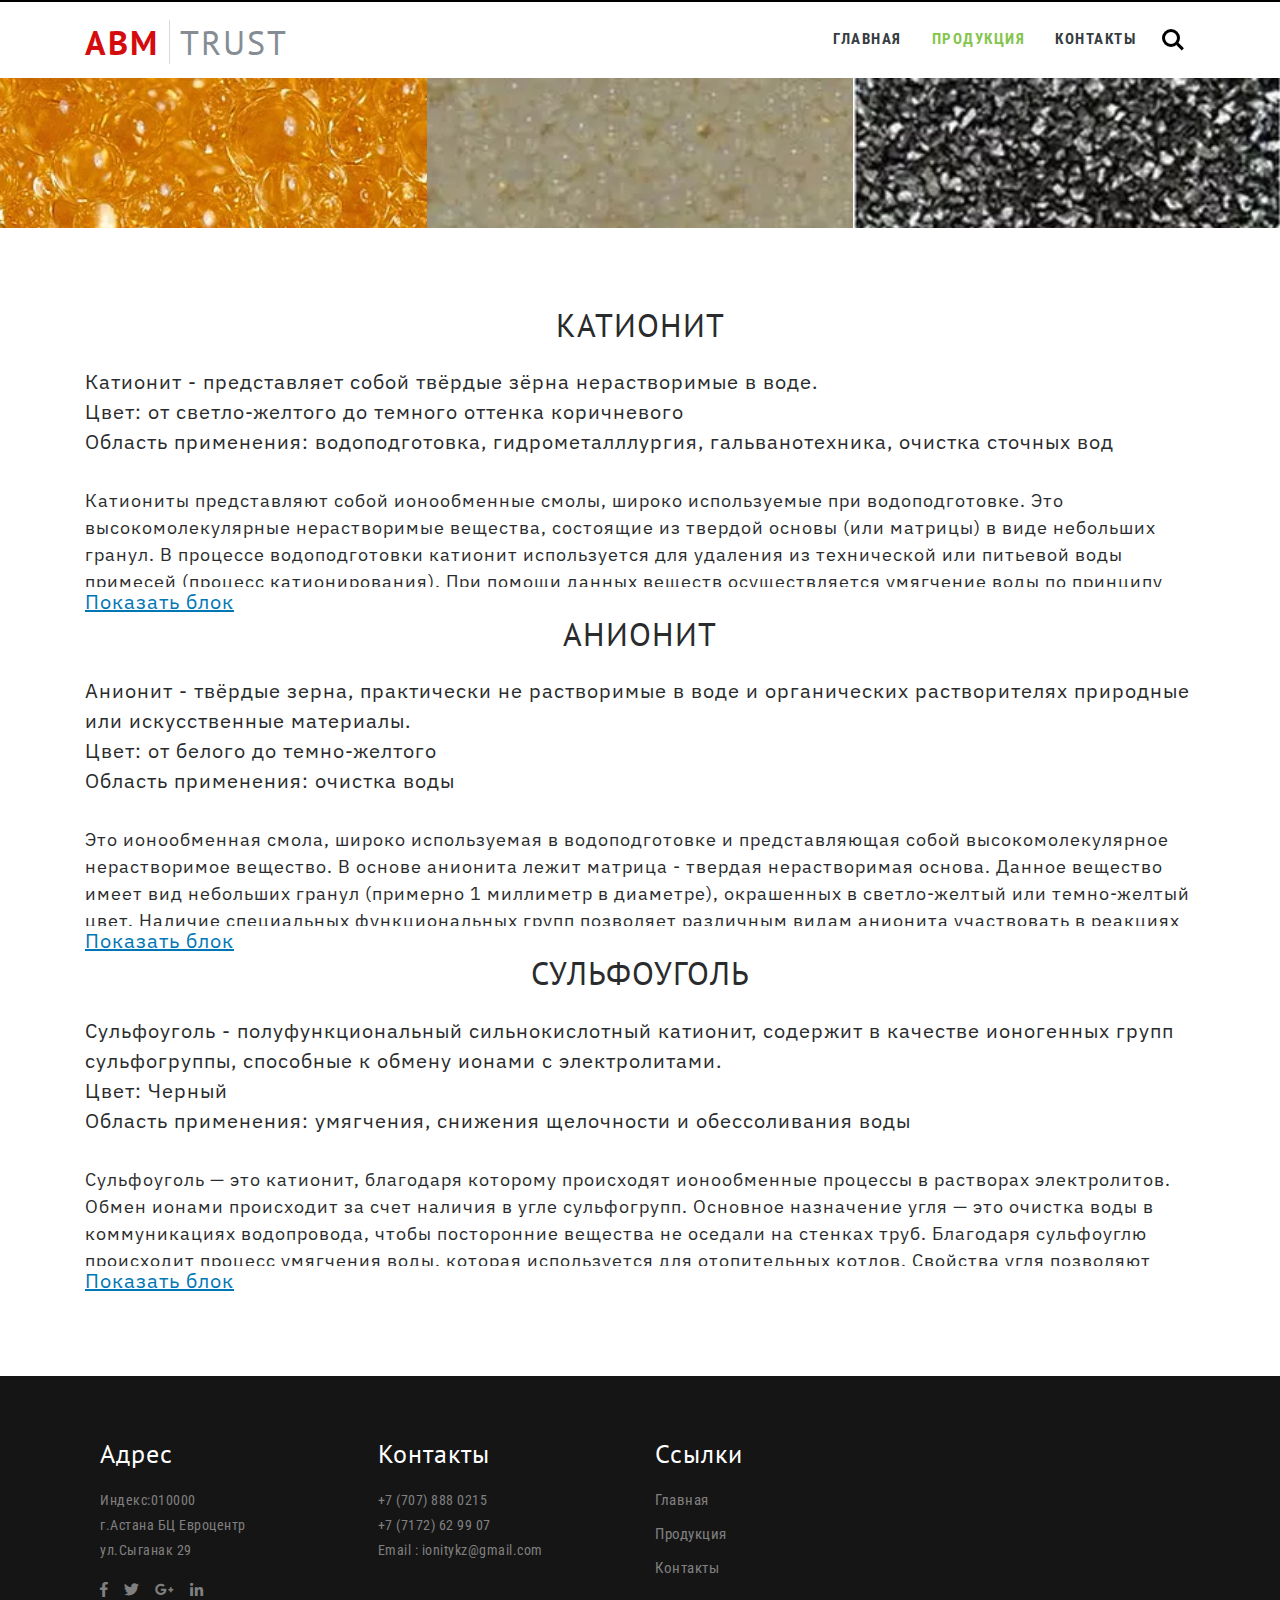
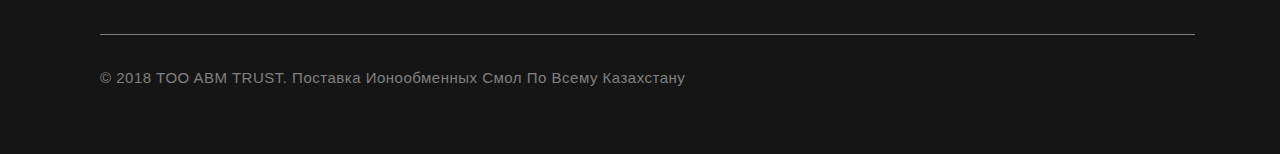
<file: about.html>
<!DOCTYPE html>
<html lang="zxx">
   <head>
      <title>Food Industry an Industrial Category Bootstrap Responsive Website Template  | About :: w3layouts</title>
      <!-- Meta Tags -->
	<meta name="viewport" content="width=device-width, initial-scale=1">
	<meta charset="utf-8">
	<meta name="keywords" content="Food Industry Responsive web template, Bootstrap Web Templates, Flat Web Templates, Android Compatible web template, 
Smartphone Compatible web template, free webdesigns for Nokia, Samsung, LG, Sony Ericsson, Motorola web design" />
	<script type="application/x-javascript">
		addEventListener("load", function () {
			setTimeout(hideURLbar, 0);
		}, false);

		function hideURLbar() {
			window.scrollTo(0, 1);
		}
	</script>
	<!-- // Meta Tags -->
      <!--booststrap-->
      <link href="css/bootstrap.min.css" rel="stylesheet" type="text/css" media="all">
      <!--//booststrap end-->
      <!-- font-awesome icons -->
	  <link href="css/fontawesome-all.css" rel="stylesheet">
	  <link href="https://fonts.googleapis.com/css?family=IBM+Plex+Sans" rel="stylesheet">
      <!-- //font-awesome icons -->
      <!--stylesheets-->
		<link href="css/style.css" rel='stylesheet' type='text/css' media="all">
      <!--//stylesheets-->
     <link href="//fonts.googleapis.com/css?family=PT+Sans:400,700|PT+Serif" rel="stylesheet">
	  <link href="//fonts.googleapis.com/css?family=Roboto+Condensed:400,700" rel="stylesheet">
   </head>
   <body>
<header>
    <div class="header-bar">
		<div class="container">
            <nav class="navbar navbar-toggleable-md navbar-light bg-faded">
               <button class="navbar-toggler navbar-toggler-right" type="button" data-toggle="collapse" data-target="#navbarSupportedContent" aria-controls="navbarSupportedContent" aria-expanded="false" aria-label="Toggle navigation">
					<span class="navbar-toggler-icon"></span>
               </button>
			   <div class="hedder-up">
				  <h1><a class="navbar-brand" href="index.html">ABM<span>TRUST</span></a></h1>
			   </div>
               <div class="collapse navbar-collapse justify-content-end" id="navbarSupportedContent">
                  <ul class="navbar-nav">
                     <li class="nav-item">
                        <a class="nav-link" href="index.html">Главная <span class="sr-only">(current)</span></a>
                     </li>
                     <li class="nav-item active">
                        <a href="about.html" class="nav-link">Продукция</a>
                     </li>
                     
                     <li class="nav-item">
                        <a href="contact.html" class="nav-link">Контакты</a>
                     </li>
                  </ul>
				  <div class="w3_agile_login">
					<div class="cd-main-header">
						<a class="cd-search-trigger" href="#cd-search"> <span></span></a>
						<!-- cd-header-buttons -->
					</div>
					<div id="cd-search" class="cd-search">
						<form action="#" method="post">
							<input name="Search" type="search" placeholder="Search...">
						</form>
					</div>
				</div>
               </div>
			    
				<div class="clearfix"> </div>
            </nav>  
		</div>
   </div>
         <!-- //Navigation -->
</header>
<!--/banner-->
	
	<!--//banner-->
	<!-- about -->




	
<!-- //about -->
<!-- wthree-mid -->
<section class="serv-grids">
	<div class="row mobhid">
	<div class="col-md-4 serv-grid12">
		
	</div>
	<div class="col-md-4 serv-grid22">
		
	</div>
	<div class="col-md-4 serv-grid32">
		
	</div>
	</div>


	<div class="banner1 mobshow" style="display:none ">
		<div class="container"> <br> <br>
			<h3>Продукция</h3>
			</div>
	</div>
</section>
<!-- //wthree-mid -->
<!-- Team section -->
<script>
	function lol(idi,open,close){
		document.getElementById(idi).style.height = "auto";
		document.getElementById(open).innerText = "";
		document.getElementById(close).innerText = "скрыть блок";
	}

	function kek(idi,open,close){
		document.getElementById(idi).style.height = "100px";
		document.getElementById(open).innerText = "Показать блок";
		document.getElementById(close).innerText = "";
	}
</script>



<section class="team" >
	<div class="container" >
		<h2 align="center">КАТИОНИТ</h2> <br>
		<div style="font-family: 'IBM Plex Sans', sans-serif !important;">
			<span align="left" style="font-size: 20px;">Катионит - представляет собой твёрдые зёрна нерастворимые в воде. 
				<p style="font-family: 'IBM Plex Sans', sans-serif !important;">Цвет: от светло-желтого до темного оттенка коричневого</p> 
				<p style="font-family: 'IBM Plex Sans', sans-serif !important;">Область применения: водоподготовка, гидрометалллургия, гальванотехника, очистка сточных вод</p>
				<br>  <p id="kk" style="font-family: 'IBM Plex Sans', sans-serif !important;font-size:18px">Катиониты представляют собой ионообменные смолы, широко используемые при водоподготовке. Это высокомолекулярные нерастворимые вещества, состоящие из твердой основы (или матрицы) в виде небольших гранул. В процессе водоподготовки катионит используется для удаления из технической или питьевой воды примесей (процесс катионирования).

						При помощи данных веществ осуществляется умягчение воды по принципу ионного обмена, что обусловлено свойством катионитов обменивать катионы в своих активных группах на содержащиеся в обрабатываемой воде катионы магния и кальция. В результате катионит взамен поглощенных отдает в воду обменные катионы. При этом различают процессы H-, Na- и МН4-катионирования - в зависимости от того, какой обменный ион присутствует в катионите (натрий, водород или аммоний).
						
						Протекание ионного обмена между жесткой водой и катионитами зависит от множества различных факторов. Основными из них является состав обрабатываемой жидкости и уровень содержания в ней солей жесткости, а также свойства катионитов и условия происходящего процесса. Все эти факторы, в первую очередь, определяют скорость протекания ионообменных реакций в фильтрах, очищающих или смягчающих воду с использованием катионитов. 
						
						</p>
						<a id="o1" class="extralink" onclick="lol('kk','o1','c1')">Показать блок</a>
						<a id="c1" class="extralink" onclick="kek('kk','o1','c1')"></a>
		
			
			</span>
		</div>


		<h2 align="center">АНИОНИТ</h2> <br>
		<div style="font-family: 'IBM Plex Sans', sans-serif !important;">
			<span align="left" style="font-size: 20px;">Анионит - твёрдые зерна, практически не растворимые в воде и органических растворителях природные или искусственные материалы.
 
				<p style="font-family: 'IBM Plex Sans', sans-serif !important;">Цвет: от белого до темно-желтого</p> 
				<p style="font-family: 'IBM Plex Sans', sans-serif !important;">Область применения: очистка воды</p>
				<br>  <p id="kk1" style="font-family: 'IBM Plex Sans', sans-serif !important;font-size:18px">Это ионообменная смола, широко используемая в водоподготовке и представляющая собой высокомолекулярное нерастворимое вещество. В основе анионита лежит матрица - твердая нерастворимая основа. Данное вещество имеет вид небольших гранул (примерно 1 миллиметр в диаметре), окрашенных в светло-желтый или темно-желтый цвет. Наличие специальных функциональных групп позволяет различным видам анионита участвовать в реакциях ионного обмена. Способность к такому обмену определяется присутствием в анионитах функциональных групп основного характера.

						Аниониты получают при помощи сополимеризации дивинилбензола, стирола и небольшого количества линейного полистирола. В процессе водоподготовки данные вещества применяются для удаления различных примесей. Этот процесс носит название «анионирование» и протекает в ионитных насыпных фильтрах смешанного и раздельного действия.
						
						Эти вещества отличаются относительно высокой механической прочностью: аниониты способны сопротивляться истиранию частиц-зерен на протяжении нескольких лет эксплуатации в фильтрах. Новый анионит в начале эксплуатации может выделить несущественное количество полимера, окрашивающего первые порции отфильтрованной воды.
						</p>
						<a id="o2" class="extralink" onclick="lol('kk1','o2','c2')">Показать блок</a>
						<a id="c2" class="extralink" onclick="kek('kk1','o2','c2')"></a>
		
			
			</span>
		</div>


		<h2 align="center">СУЛЬФОУГОЛЬ</h2> <br>
		<div style="font-family: 'IBM Plex Sans', sans-serif !important;">
			<span align="left" style="font-size: 20px;">Сульфоуголь - полуфункциональный сильнокислотный катионит, содержит в качестве ионогенных групп сульфогруппы, способные к обмену ионами с электролитами. 
				<p style="font-family: 'IBM Plex Sans', sans-serif !important;">Цвет: Черный
					</p> 
				<p style="font-family: 'IBM Plex Sans', sans-serif !important;">Область применения: умягчения, снижения щелочности и обессоливания воды</p>
				<br>  <p id="kk2" style="font-family: 'IBM Plex Sans', sans-serif !important;font-size:18px">Сульфоуголь — это катионит, благодаря которому происходят ионообменные процессы в растворах электролитов. Обмен ионами происходит за счет наличия в угле сульфогрупп. Основное назначение угля — это очистка воды в коммуникациях водопровода, чтобы посторонние вещества не оседали на стенках труб.
						Благодаря сульфоуглю происходит процесс умягчения воды, которая используется для отопительных котлов. Свойства угля позволяют использовать его и на промышленных производствах, где нет особых требований к чистоте воды. Стоит напомнить, что подготовленная с помощью сульфоугля вода не является питьевой.
						
						Сульфоуголь, как катионит, применяется с целью извлечения из сточных и ливневых вод разнообразных вредных примесей. Покупать уголь лучше только у проверенных поставщиков, имеющих безупречную репутацию, иначе, погнавшись за выгодной ценой, вы можете сильно потерять в качестве.
						
						Как уже писалось выше, при производстве этого материала для фильтрации применяется технология сульфирования углей. Есть и другие способы очистки воды: например, использование ионообменной смолы, но всегда нужно здраво подходить к каждой конкретной ситуации и понимать, что может быть в вашем случае и не нужно тратить дополнительные средства, так как эти расходы не будут оправданы.
						
						Сульфоуголь является легковоспламеняемым веществом, поэтому обращаться с ним стоит осторожно. Даже небольшая тлеющая частица может стать причиной возгорания. Угольная пыль, которая присутствует в катионите, может вызывать раздражение слизистой, поэтому при работе с сульфоуглем стоит пользоваться респиратором. Использование угля при очистке воды для котельной поможет вам сохранить все коммуникации в отличном рабочем состоянии.
						
						</p>
						<a id="o3" class="extralink" onclick="lol('kk2','o3','c3')">Показать блок</a>
						<a id="c3" class="extralink" onclick="kek('kk2','o3','c3')"></a>
			
			</span>
		</div>
		
	</div>

</section>
<!-- //Team section -->
<!--footer -->
<footer>
<section class="footer footer_w3layouts_section_1its">
	<div class="container">
			<div class="row footer-top">
					<div class="col-lg-3 footer-grid_section_1its_w3">
						<div class="footer-title">
							<h3>Адрес</h3>
						</div>
						<div class="footer-text">
							<p>Индекс:010000</p>
							<p>г.Астана БЦ Евроцентр</p>
							<p>ул.Сыганак 29</p>
							<ul class="social_section_1info">
								<li><a href="#"><i class="fab fa-facebook-f"></i></a></li>
								<li><a href="#"><i class="fab fa-twitter"></i></a></li>
								<li><a href="#"><i class="fab fa-google-plus-g"></i></i></a></li>
								<li><a href="#"><i class="fab fa-linkedin-in"></i></i></a></li>
							</ul>
						</div>
					</div>
					<div class="col-lg-3 footer-grid_section_1its_w3">
						<div class="footer-title">
							<h3>Контакты</h3>
						</div>
						<div class="contact-info">
							<div class="phone">
								<p>+7 (707) 888 0215</p>
								<p>+7 (7172) 62 99 07</p>
								<p>Email : <a href="mailto:ionitykz@gmail.com">ionitykz@gmail.com</a></p>
							</div>
						</div>
					</div>
					<div class="col-lg-3 footer-grid_section_1its_w3">
						<div class="footer-title">
							<h3>Ссылки</h3>
						</div>
						<ul class="links">
							<li><a href="index.html">Главная</a></li>
							<li><a href="about.html">Продукция</a></li>
							<li><a href="contact.html">Контакты</a></li>
						</ul>
					</div>
					
				</div>
		<div class="copyright">
			<p>© 2018 TOO ABM TRUST. Поставка ионообменных смол по всему Казахстану</a> </p>
		</div>
	</div>
</section>
</footer>
<!-- //footer -->
<!--js working-->
<script type="text/javascript" src="js/jquery-2.2.3.min.js"></script>
<!--//js working-->
<script src="js/main.js"></script>
<!-- smooth scrolling -->
<script type="text/javascript" src="js/move-top.js"></script>
<script type="text/javascript" src="js/easing.js"></script>
<!-- here stars scrolling icon -->
<script type="text/javascript">
		$(document).ready(function() {
			/*
				var defaults = {
				containerID: 'toTop', // fading element id
				containerHoverID: 'toTopHover', // fading element hover id
				scrollSpeed: 1200,
				easingType: 'linear' 
				};
			*/
								
			$().UItoTop({ easingType: 'easeOutQuart' });
								
			});
</script>
<!-- //here ends scrolling icon -->
<!-- //smooth scrolling -->
<!-- scrolling script -->
<script type="text/javascript">
	jQuery(document).ready(function($) {
		$(".scroll").click(function(event){		
			event.preventDefault();
			$('html,body').animate({scrollTop:$(this.hash).offset().top},1000);
		});
	});
</script> 
<!-- //scrolling script -->
<!--bootstrap working-->
    <script src="js/bootstrap.min.js"></script>
 <!-- //bootstrap working-->
   </body>
</html>
</file>
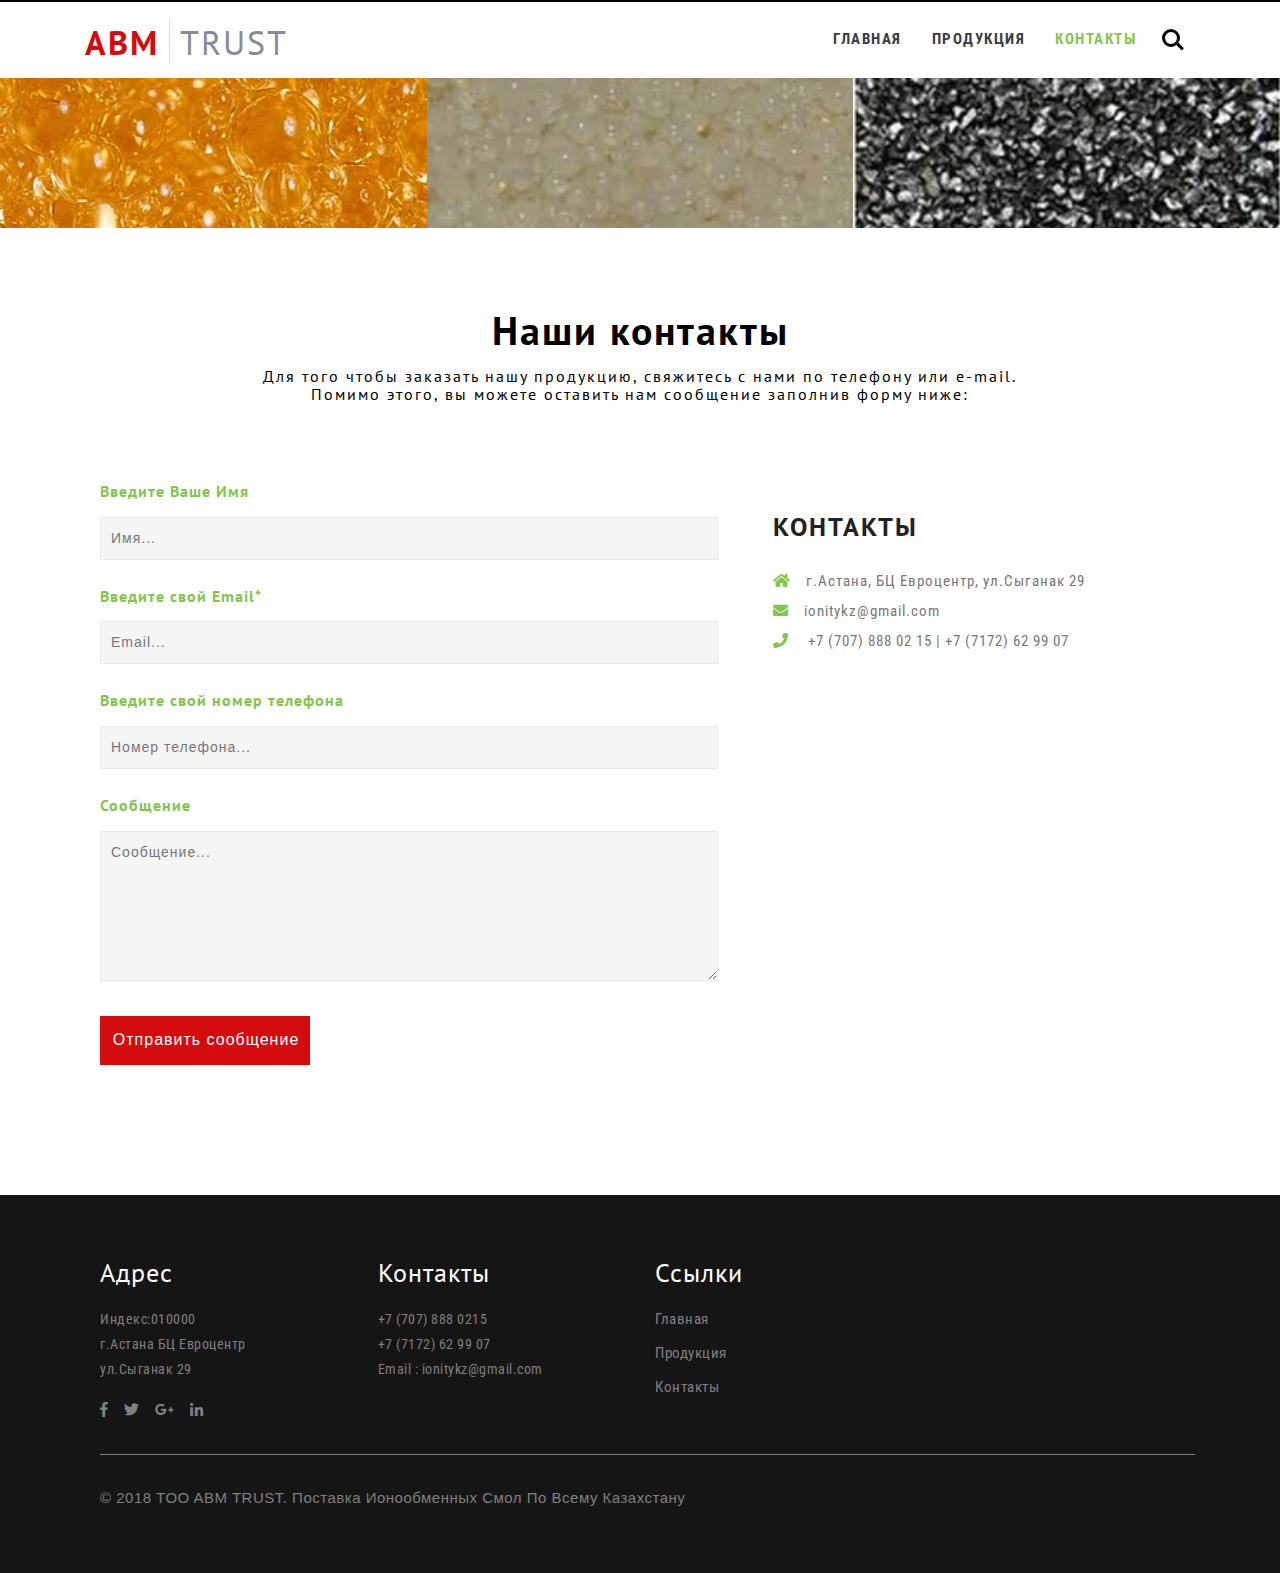
<file: contact.html>
<!--A Design by W3layouts
   Author: W3layout
   Author URL: http://w3layouts.com
   License: Creative Commons Attribution 3.0 Unported
   License URL: http://creativecommons.org/licenses/by/3.0/
   -->
<!DOCTYPE html>
<html lang="zxx">
   <head>
      <title>Ионообменные смолы ABM TRUST</title>
      <!-- Meta Tags -->
	<meta name="viewport" content="width=device-width, initial-scale=1">
	<meta charset="utf-8">
	<meta name="keywords" content="Food Industry Responsive web template, Bootstrap Web Templates, Flat Web Templates, Android Compatible web template, 
Smartphone Compatible web template, free webdesigns for Nokia, Samsung, LG, Sony Ericsson, Motorola web design" />
	<script type="application/x-javascript">
		addEventListener("load", function () {
			setTimeout(hideURLbar, 0);
		}, false);

		function hideURLbar() {
			window.scrollTo(0, 1);
		}
	</script>
	<!-- // Meta Tags -->
      <!--booststrap-->
      <link href="css/bootstrap.min.css" rel="stylesheet" type="text/css" media="all">
      <!--//booststrap end-->
      <!-- font-awesome icons -->
      <link href="css/fontawesome-all.css" rel="stylesheet">
      <!-- //font-awesome icons -->
      <!--stylesheets-->
		<link href="css/style.css" rel='stylesheet' type='text/css' media="all">
      <!--//stylesheets-->
     <link href="//fonts.googleapis.com/css?family=PT+Sans:400,700|PT+Serif" rel="stylesheet">
	  <link href="//fonts.googleapis.com/css?family=Roboto+Condensed:400,700" rel="stylesheet">
   </head>
   <body>
	   
<header>
    <div class="header-bar">
		<div class="container">
            <nav class="navbar navbar-toggleable-md navbar-light bg-faded">
               <button class="navbar-toggler navbar-toggler-right" type="button" data-toggle="collapse" data-target="#navbarSupportedContent" aria-controls="navbarSupportedContent" aria-expanded="false" aria-label="Toggle navigation">
					<span class="navbar-toggler-icon"></span>
               </button>
			   <div class="hedder-up">
				  <h1><a class="navbar-brand" href="index.html">ABM<span>TRUST</span></a></h1>
			   </div>
               <div class="collapse navbar-collapse justify-content-end" id="navbarSupportedContent">
                  <ul class="navbar-nav">
                     <li class="nav-item">
                        <a class="nav-link" href="index.html">Главная <span class="sr-only">(current)</span></a>
                     </li>
                     <li class="nav-item">
                        <a href="about.html" class="nav-link">Продукция</a>
                     </li>
                     
                     <li class="nav-item active">
                        <a href="contact.html" class="nav-link">Контакты</a>
                     </li>
                  </ul>
				  <div class="w3_agile_login">
					<div class="cd-main-header">
						<a class="cd-search-trigger" href="#cd-search"> <span></span></a>
						<!-- cd-header-buttons -->
					</div>
					<div id="cd-search" class="cd-search">
						<form action="#" method="post">
							<input name="Search" type="search" placeholder="Search...">
						</form>
					</div>
				</div>
               </div>
			    
				<div class="clearfix"> </div>
            </nav>  
		</div>
   </div>
         <!-- //Navigation -->
</header>
<!--/banner-->
<section class="serv-grids">
	<div class="row mobhid">
	<div class="col-md-4 serv-grid12">
		
	</div>
	<div class="col-md-4 serv-grid22">
		
	</div>
	<div class="col-md-4 serv-grid32">
		
	</div>
	</div>


	<div class="banner1 mobshow" style="display:none ">
		<div class="container"> <br> <br>
			<h3>Связь с нами</h3>
			</div>
	</div>
</section>
	<!--//banner-->
	<!-- contact -->
	<section class="mail">
		<div class="container">
			<h2 class="heading-agileinfo why_us">Наши контакты<span>Для того чтобы заказать нашу продукцию, свяжитесь с нами по телефону или e-mail. <br>
			Помимо этого, вы можете оставить нам сообщение заполнив форму ниже: 
			</span></h2>
				<div class="row agileits_mail_grids">
				<div class="col-md-7 agileits_mail_grid_left">
					<form action="https://formspree.io/argun63901@gmail.com" method="post">
						<h4>Введите Ваше Имя</h4>
						<input type="text" name="Name" placeholder="Имя..." required="">
						<h4>Введите свой Email*</h4>
						<input type="email" name="Email" placeholder="Email..." required="">
						<h4>Введите свой номер телефона</h4>
						<input type="text" name="Phone" placeholder="Номер телефона..." required="">
						<h4>Сообщение</h4>
						<textarea placeholder="Сообщение..." name="Message"></textarea>
						<input type="submit" value="Отправить сообщение">
					</form>
				</div>
				<div class="col-md-5 agileits_mail_grid_right">
					<div class="left-agileits">
						<h3>Контакты</h3>
							<ul>
								<li><span class="fa fa-home" aria-hidden="true"></span>г.Астана, БЦ Евроцентр, ул.Сыганак 29</li>
								<li><span class="fa fa-envelope" aria-hidden="true"></span><a href="mailto:info@example.com">ionitykz@gmail.com</a></li>
								<li><span class="fa fa-phone" aria-hidden="true"></span> +7 (707) 888 02 15  | +7 (7172) 62 99 07 </li>
							</ul>
					</div>
					<div class="agile-map">
							<iframe src="https://www.google.com/maps/embed?pb=!1m18!1m12!1m3!1d2504.205641303902!2d71.43226731543588!3d51.12311477957377!2m3!1f0!2f0!3f0!3m2!1i1024!2i768!4f13.1!3m3!1m2!1s0x424584196b398b51%3A0x5d04e3648fd81c1c!2z0YPQuy4g0KHRi9Cz0LDQvdCw0LogMjksINCQ0YHRgtCw0L3QsCAwMjAwMDA!5e0!3m2!1sru!2skz!4v1527781559206" width="600" height="450" frameborder="0" style="border:0" allowfullscreen></iframe>
					</div>
					
				</div>
			</div>
		</div>
	</section>
	<!-- //contact -->
	<!--footer -->
<footer>
<section class="footer footer_w3layouts_section_1its">
	<div class="container">
		<div class="row footer-top">
			<div class="col-lg-3 footer-grid_section_1its_w3">
				<div class="footer-title">
					<h3>Адрес</h3>
				</div>
				<div class="footer-text">
					<p>Индекс:010000</p>
					<p>г.Астана БЦ Евроцентр</p>
					<p>ул.Сыганак 29</p>
					<ul class="social_section_1info">
						<li><a href="#"><i class="fab fa-facebook-f"></i></a></li>
						<li><a href="#"><i class="fab fa-twitter"></i></a></li>
						<li><a href="#"><i class="fab fa-google-plus-g"></i></i></a></li>
						<li><a href="#"><i class="fab fa-linkedin-in"></i></i></a></li>
					</ul>
				</div>
			</div>
			<div class="col-lg-3 footer-grid_section_1its_w3">
				<div class="footer-title">
					<h3>Контакты</h3>
				</div>
				<div class="contact-info">
					<div class="phone">
						<p>+7 (707) 888 0215</p>
						<p>+7 (7172) 62 99 07</p>
						<p>Email : <a href="mailto:ionitykz@gmail.com">ionitykz@gmail.com</a></p>
					</div>
				</div>
			</div>
			<div class="col-lg-3 footer-grid_section_1its_w3">
				<div class="footer-title">
					<h3>Ссылки</h3>
				</div>
				<ul class="links">
					<li><a href="index.html">Главная</a></li>
					<li><a href="about.html">Продукция</a></li>
					<li><a href="contact.html">Контакты</a></li>
				</ul>
			</div>
			
		</div>
		<div class="copyright">
			<p>© 2018 TOO ABM TRUST. Поставка ионообменных смол по всему Казахстану </p>
		</div>
	</div>
</section>
</footer>
<!-- //footer -->
     <!--js working-->
      <script type="text/javascript" src="js/jquery-2.2.3.min.js"></script>
      <!--//js working-->
	  <script src="js/main.js"></script>
	<!-- smooth scrolling -->
	<script type="text/javascript" src="js/move-top.js"></script>
	<script type="text/javascript" src="js/easing.js"></script>
	<!-- here stars scrolling icon -->
	<script type="text/javascript">
		$(document).ready(function() {
			/*
				var defaults = {
				containerID: 'toTop', // fading element id
				containerHoverID: 'toTopHover', // fading element hover id
				scrollSpeed: 1200,
				easingType: 'linear' 
				};
			*/
								
			$().UItoTop({ easingType: 'easeOutQuart' });
								
			});
	</script>
	<!-- //here ends scrolling icon -->
<!-- //smooth scrolling -->
<!-- scrolling script -->
<script type="text/javascript">
	jQuery(document).ready(function($) {
		$(".scroll").click(function(event){		
			event.preventDefault();
			$('html,body').animate({scrollTop:$(this.hash).offset().top},1000);
		});
	});
</script> 
<!-- //scrolling script -->

<!--bootstrap working-->
    <script src="js/bootstrap.min.js"></script>
 <!-- //bootstrap working-->
   </body>
</html>
</file>
<file: css/style.css>
/*--
Author: W3layouts
Author URL: http://w3layouts.com
License: Creative Commons Attribution 3.0 Unported
License URL: http://creativecommons.org/licenses/by/3.0/
--*/

html,
body {
    padding: 0;
    margin: 0;
    background: #fff;
    letter-spacing: 1px;
 font-family: 'Roboto Condensed', sans-serif;
}

body a {
    outline: none;
    transition: 0.5s all;
    -webkit-transition: 0.5s all;
    -moz-transition: 0.5s all;
    -o-transition: 0.5s all;
    -ms-transition: 0.5s all;
    text-decoration: none;
}

body a:hover {
    text-decoration: none;
}

body a:focus,
a:hover {
    text-decoration: none;
}

input[type="button"],
input[type="submit"] {
    transition: 0.5s all;
    -webkit-transition: 0.5s all;
    -moz-transition: 0.5s all;
    -o-transition: 0.5s all;
    -ms-transition: 0.5s all;
    letter-spacing: 1px;
   font-family: 'Lato', sans-serif;
}
select,input[type="email"],input[type="text"],input[type=password],
input[type="button"],input[type="submit"],textarea{
   font-family: 'Montserrat', sans-serif;
	transition:0.5s all;
	-webkit-transition:0.5s all;
	-moz-transition:0.5s all;
	-o-transition:0.5s all;
	-ms-transition:0.5s all;
	letter-spacing: 1px;
	
}
h1,
h2,
h3,
h4,
h5,
h6 {
    margin: 0;
    padding: 0;
   font-family: 'PT Sans', sans-serif;
    letter-spacing: 1px;
}
img.img-responsive {
    width: 100%;
}
p {
    margin: 0;
    padding: 0;
    letter-spacing: 1px;
    font-family: 'Roboto Condensed', sans-serif;
}


ul {
    margin: 0;
    padding: 0;
	list-style-type: none;
}
.row{margin:0px;}
/*-- //Reset-Code --*/
.clr {
    color: #fff;
}
.lft{    text-align: left;}
.rigt{    text-align: right;}
/*-- header --*/
/* -- TOP HEADER */
.top-middle li {
    display: inline-block;
}
.top .top-middle, .top .top-right {
    padding: 0px;
}
.top .top-left {
    padding:0;
    text-align: left;
}
.top-left li,.top-left li a {
    display: inline-block;
	color:#fff;
    margin-right: 1em;
    letter-spacing: 1px;
	font-size:15px;
}
.top {
    padding: 10px 0;
    background:#84c54e;
}
.top-middle {
    text-align: right;
}
.top-left p{
	color:#fff;
    font-size: 16px;
    margin-top: 3px;
}
.top-left i.fab fa {
    margin-right: 2px;
    color: #ffffff;
    font-size: 20px;
}
.top-middle li {
    margin-right: 15px;
}
.top-middle i.fab.fa-facebook-f {
    font-size: 16px;
    text-align: center;
}
.top-middle i.fab.fa-facebook-f:hover {
    color: #527dbd;
}
.top-middle i.fab.fa-twitter {
    font-size: 16px;
    text-align: center;
}
.top-middle i.fab.fa-twitter:hover {
    color: #1da1f2;
}
.top-middle i.fab.fa-google-plus-g {
    font-size: 16px;
    text-align: center;
}
.top-middle i.fab.fa-google-plus-g:hover {
    color: #dd4b39;
}
.top-middle i.fab.fa-linkedin-in {
    font-size: 16px;
    text-align: center;
}
.top-middle i.fab.fa-linkedin-in:hover {
    color: #0077b5;
}
.top-middle  i.fab {
	color: #fff;
	transition: 0.5s all;
	-webkit-transition: 0.5s all;
	-moz-transition: 0.5s all;
	-o-transition: 0.5s all;
	-ms-transition: 0.5s all;
}
/* -- //TOP HEADER */ 
/*--search--*/
.cd-main-header {
  /* Force Hardware Acceleration in WebKit */
  -webkit-transform: translateZ(0);
  -moz-transform: translateZ(0);
  -ms-transform: translateZ(0);
  -o-transform: translateZ(0);
  transform: translateZ(0);
}
.cd-main-header {
    -webkit-transition: -webkit-transform 0.3s;
    -moz-transition: -moz-transform 0.3s;
    transition: transform 0.3s;
}
.cd-main-content.nav-is-visible, .cd-main-header.nav-is-visible {
	-webkit-transform: translateX(-260px);
	-moz-transform: translateX(-260px);
	-ms-transform: translateX(-260px);
	-o-transform: translateX(-260px);
	transform: translateX(-260px);
}
.nav-on-left .cd-main-content.nav-is-visible, .nav-on-left .cd-main-header.nav-is-visible {
	-webkit-transform: translateX(260px);
	-moz-transform: translateX(260px);
	-ms-transform: translateX(260px);
	-o-transform: translateX(260px);
	transform: translateX(260px);
}
.cd-header-buttons {
    position: absolute;
    display: inline-block;
    top: 0px;
    right: 0%;
}
.cd-header-buttons li {
	display: inline-block;
}
.cd-search-trigger, .cd-nav-trigger {
	position: relative;
	display: block;
	width: 44px;
	height: 44px;
	overflow: hidden;
	white-space: nowrap;
	color: transparent;
	z-index: 3;
}
.cd-search-trigger::before, .cd-search-trigger::after {
	/* search icon */
	content: '';
	position: absolute;
	-webkit-transition: opacity 0.3s;
	-moz-transition: opacity 0.3s;
	transition: opacity 0.3s;
	/* Force Hardware Acceleration in WebKit */
	-webkit-transform: translateZ(0);
	-moz-transform: translateZ(0);
	-ms-transform: translateZ(0);
	-o-transform: translateZ(0);
	transform: translateZ(0);
	-webkit-backface-visibility: hidden;
	backface-visibility: hidden;
}
.cd-search-trigger::before {
	/* lens */
	top: 11px;
	left: 11px;
	width: 18px;
	height: 18px;
	-webkit-border-radius: 50%;
	-moz-border-radius: 50%;
	border-radius: 50%;
	border: 3px solid #000;
}
.cd-search-trigger::after {
	/* handle */
	height: 3px;
	width: 8px;
	background: #000;
	bottom: 14px;
	right: 11px;
	-webkit-transform: rotate(45deg);
	-moz-transform: rotate(45deg);
	-ms-transform: rotate(45deg);
	-o-transform: rotate(45deg);
	transform: rotate(45deg);
}
.cd-search-trigger span {
	/* container for the X icon */
	position: absolute;
	height: 100%;
	width: 100%;
	top: 0;
	left: 0;
}
.cd-search-trigger span::before, .cd-search-trigger span::after {
	/* close icon */
	content: '';
	position: absolute;
	display: inline-block;
	height: 3px;
	width: 22px;
	top: 50%;
	margin-top: -2px;
	left: 50%;
	margin-left: -11px;
	background: #000;
	opacity: 0;
	/* Force Hardware Acceleration in WebKit */
	-webkit-transform: translateZ(0);
	-moz-transform: translateZ(0);
	-ms-transform: translateZ(0);
	-o-transform: translateZ(0);
	transform: translateZ(0);
	-webkit-backface-visibility: hidden;
	backface-visibility: hidden;
	-webkit-transition: opacity 0.3s, -webkit-transform 0.3s;
	-moz-transition: opacity 0.3s, -moz-transform 0.3s;
	transition: opacity 0.3s, transform 0.3s;
}
.cd-search-trigger span::before {
	-webkit-transform: rotate(45deg);
	-moz-transform: rotate(45deg);
	-ms-transform: rotate(45deg);
	-o-transform: rotate(45deg);
	transform: rotate(45deg);
}
.cd-search-trigger span::after {
	-webkit-transform: rotate(-45deg);
	-moz-transform: rotate(-45deg);
	-ms-transform: rotate(-45deg);
	-o-transform: rotate(-45deg);
	transform: rotate(-45deg);
}
.cd-search-trigger.search-is-visible::before, .cd-search-trigger.search-is-visible::after {
	/* hide search icon */
	-moz-opacity: 0;
	opacity: 0;
}
.cd-search-trigger.search-is-visible span::before, .cd-search-trigger.search-is-visible span::after {
	/* show close icon */
	-moz-opacity: 1;
	opacity: 1;
}
.cd-search-trigger.search-is-visible span::before {
	-webkit-transform: rotate(135deg);
	-moz-transform: rotate(135deg);
	-ms-transform: rotate(135deg);
	-o-transform: rotate(135deg);
	transform: rotate(135deg);
}
.cd-search-trigger.search-is-visible span::after {
	-webkit-transform: rotate(45deg);
	-moz-transform: rotate(45deg);
	-ms-transform: rotate(45deg);
	-o-transform: rotate(45deg);
	transform: rotate(45deg);
}
.cd-search {
	position: absolute;
	width: 100%;
	top: 100%;
	left: 0;
	z-index: 3;
	opacity: 0;
	visibility: hidden;
	-webkit-transition: opacity .3s 0s, visibility 0s .3s;
	-moz-transition: opacity .3s 0s, visibility 0s .3s;
	transition: opacity .3s 0s, visibility 0s .3s;
}
.cd-search input {
    border-radius: 0;
    border: none;
    background:#84c54e;
    width: 100%;
    padding: 0 5%;
	-webkit-box-shadow: inset 0 1px 0 #e2e3df, 0 3px 6px rgba(0, 0, 0, 0.05);
	-moz-box-shadow: inset 0 1px 0 #e2e3df, 0 3px 6px rgba(0, 0, 0, 0.05);
    box-shadow: inset 0 1px 0 #e2e3df, 0 3px 6px rgba(0, 0, 0, 0.05);
    -webkit-appearance: none;
    -moz-appearance: none;
    -ms-appearance: none;
    -o-appearance: none;
    font-size: 1em;
    padding: 1em 2em;
	color: #fff;
}
.cd-search input::-webkit-input-placeholder {
	color: #fff !important;
}
.cd-search input::-moz-placeholder {
	color: #fff !important;
}
.cd-search input:-moz-placeholder {
	color: #fff !important;
}
.cd-search input:-ms-input-placeholder {
	color: #fff !important;
}
.cd-search input:focus {
	outline: none;
}
.cd-search.is-visible {
	-moz-opacity: 1;
	opacity: 1;
	visibility: visible;
	-webkit-transition: opacity .3s 0s, visibility 0s 0s;
	-moz-transition: opacity .3s 0s, visibility 0s 0s;
	transition: opacity .3s 0s, visibility 0s 0s;
}
/*--//search--*/
ul.navbar-nav {
    padding: 10px 0;
}
/*-- nav --*/
.header-bar {
    padding: 1em 0em;
    border-top: 2px solid #000;
}
h1 a.navbar-brand {
    padding-top: 0px;
    font-size: 40px;
    color: #d50c0d !important;
    text-transform: uppercase;
    font-weight: 600;
    letter-spacing: 2px;
	padding-bottom: 0;
    margin-right: 0;
}
a.navbar-brand span {
    color: #868c94!important;
    /* font-size: 22px; */
    font-weight: 500;
    text-transform: capitalize;
    padding-left: 0.3em;
    border-left: 1px solid #dadada;
    margin-left: 0.3em;
}
.navbar-light .navbar-nav .nav-link {
    color: #363d41;
    font-size: 15px;
    letter-spacing: 0.1em;
    text-transform: uppercase;
    font-weight: 700;
    margin: 0px 15px;
	padding: 0px 0px;
    transition: 0.5s all;
    -webkit-transition: 0.5s all;
    -moz-transition: 0.5s all;
    -o-transition: 0.5s all;
    -ms-transition: 0.5s all;
}

nav.navbar.navbar-toggleable-md.navbar-light {
    padding:0em;
    background: rgba(255, 255, 255, 0);
}
.navbar-light .navbar-nav .nav-link:focus, .navbar-light .navbar-nav .nav-link:hover {
    color:#84c54e;
}
.navbar-light .navbar-nav .active>.nav-link,
.navbar-light .navbar-nav .nav-link.active, 
.navbar-light .navbar-nav .nav-link.open, 
.navbar-light .navbar-nav .open>.nav-link {
    color: #84c54e;
}
/*-- //nav --*/
/*-- //header --*/ 
/*--/banner --*/

/* CUSTOMIZE THE CAROUSEL
-------------------------------------------------- */
/* Carousel base class */
/* Since positioning the image, we need to help out the caption */
.carousel-caption {
	bottom: 15em;
	z-index: 10;
	text-align: center;
	width: 64%;
	margin: 0 auto;
}
/* Declare heights because of positioning of img element */
.carousel-item {
	height: 45em;
	background-color: #777;
}
.carousel-item>img {
	position: absolute;
	top: 0;
	left: 0;
	min-width: 100%;
	height: 32rem;
}
/* MARKETING CONTENT
-------------------------------------------------- */
/* Center align the text within the three columns below the carousel */
.marketing .col-lg-4 {
	margin-bottom: 1.5rem;
	text-align: center;
}
.bt-grid.ser {
	margin-top: 1.5em;
	margin-bottom: 0;
}
.marketing h2 {
	font-weight: 400;
}
.marketing .col-lg-4 p {
	margin-right: .75rem;
	margin-left: .75rem;
}
/* Featurettes
------------------------- */
.featurette-divider {
	margin: 5rem 0;
	/* Space out the Bootstrap <hr> more */
}
/* Thin out the marketing headings */
.featurette-heading {
	font-weight: 300;
	line-height: 1;
	letter-spacing: -.05rem;
}
/*--/slider--*/
.carousel-item {
	background: -webkit-linear-gradient(rgba(23, 22, 23, 0.2), rgba(23, 22, 23, 0.5)), url(../images/bg1.jpg) no-repeat;
	background: -moz-linear-gradient(rgba(23, 22, 23, 0.2), rgba(23, 22, 23, 0.5)), url(../images/bg1.jpg) no-repeat;
	background: -ms-linear-gradient(rgba(23, 22, 23, 0.2), rgba(23, 22, 23, 0.5)), url(../images/bg1.jpg) no-repeat;
	background: linear-gradient(rgba(23, 22, 23, 0.2), rgba(23, 22, 23, 0.5)), url(../images/bg1.jpg) no-repeat;
	background-size: cover;
}
.carousel-item.item2 {
	background: -webkit-linear-gradient(rgba(23, 22, 23, 0.2), rgba(23, 22, 23, 0.5)), url(../images/bg.jpg) no-repeat;
	background: -moz-linear-gradient(rgba(23, 22, 23, 0.2), rgba(23, 22, 23, 0.5)), url(../images/bg.jpg) no-repeat;
	background: -ms-linear-gradient(rgba(23, 22, 23, 0.2), rgba(23, 22, 23, 0.5)), url(../images/bg.jpg) no-repeat;
	background: linear-gradient(rgba(23, 22, 23, 0.2), rgba(23, 22, 23, 0.5)), url(../images/bg.jpg) no-repeat;
	background-size: cover;
}
.carousel-item.item3 {
	background: -webkit-linear-gradient(rgba(23, 22, 23, 0.2), rgba(23, 22, 23, 0.5)), url(../images/bg2.jpg) no-repeat;
	background: -moz-linear-gradient(rgba(23, 22, 23, 0.2), rgba(23, 22, 23, 0.5)), url(../images/bg2.jpg) no-repeat;
	background: -ms-linear-gradient(rgba(23, 22, 23, 0.2), rgba(23, 22, 23, 0.5)), url(../images/bg2.jpg) no-repeat;
	background: linear-gradient(rgba(23, 22, 23, 0.2), rgba(23, 22, 23, 0.5)), url(../images/bg2.jpg) no-repeat;
	background-size: cover;
}
.carousel-item.item4 {
	background: -webkit-linear-gradient(rgba(23, 22, 23, 0.2), rgba(23, 22, 23, 0.5)), url(../images/bg3.jpg) no-repeat;
	background: -moz-linear-gradient(rgba(23, 22, 23, 0.2), rgba(23, 22, 23, 0.5)), url(../images/bg3.jpg) no-repeat;
	background: -ms-linear-gradient(rgba(23, 22, 23, 0.2), rgba(23, 22, 23, 0.5)), url(../images/bg3.jpg) no-repeat;
	background: linear-gradient(rgba(23, 22, 23, 0.2), rgba(23, 22, 23, 0.5)), url(../images/bg3.jpg) no-repeat;
	background-size: cover;
}
.carousel-caption h2,
.carousel-caption h3 {
	font-size: 4em;
	letter-spacing: 2px;
	line-height: 1.4em;
	text-shadow: 0 1px 2px rgba(0, 0, 0, 0.37);
}
.carousel-caption span{
	color:#d50c0d;
}
.carousel-indicators {
	bottom: 17%;
	left: 0%;
	cursor: pointer;
}
.bnr-button {
	margin-top: 2em;
}
.carousel-control {
	line-height: 42em;
}
.carousel-indicators li {
	display: inline-block;
	max-width: 14px;
	height: 14px;
	border-radius: 50%;
	-webkit-border-radius: 50%;
	-moz-border-radius: 50%;
	-o-border-radius: 50%;
	-ms-border-radius: 50%;
	margin: 0 8px;
}
.carousel-indicators .active {
	background: #84c54e;
}
/* Show it is fixed to the top */
/*--//banner --*/
/* services */
.heading h3 {
    font-size: 45px;
	text-align:center;
    text-transform: uppercase;
    color: #000;
}
.heading p {
    text-align: center;
    color: #000;
    line-height: 26px;
    width: 60%;
    margin: 0 auto;
    margin-bottom: 50px;
}
.grid1 {
    text-align: center;
	background-color: #ffffff;
    box-shadow: 0px 5px 17px 0px rgba(0,0,0,0.13);
    padding: 45px 30px 66px 30px;
     -webkit-box-shadow: 0px 5px 17px 0px rgba(0,0,0,0.13);
    -moz-box-shadow: 0px 5px 17px 0px rgba(0,0,0,0.13);
    box-shadow: 0px 5px 17px 0px rgba(0,0,0,0.13);
    -webkit-transition: all 0.5s;
    -moz-transition: all 0.5s;
    transition: all 0.5s;
    -o-transition: all 0.5s;
    -ms-transition: all 0.5s;
}
.grid1:hover {
    background:#c9d43a;
}
.grid1 h4 {
    font-size: 20px;
    text-transform: uppercase;
    color: #42474c;
    font-weight: 600;
    margin: 28px 0px 17px 0px;
}
.grid1 p {
    font-size: 15px;
    letter-spacing: 1px;
    color: #777;
    line-height: 1.8em;
	margin-bottom:1em;
}
.grid1 a {
    color: #d50c0d;
    display: inline-block;
    font-size: 18px;
    letter-spacing: 2px;
}
.services {
    padding: 5em 0 4em 0  ;
}
.ser_tp {
    background: #5286da;
    min-height: 23em;
    position: relative;
    padding: 2em 0 0;
}
.services-top-grids {
    position: relative;
   
    left: 0;
    padding-bottom: 2em;
}
.grid1 i {
    font-size: 45px;
    color: #ffffff;
    border-radius: 50%;
    width: 100px;
    height: 100px;
    line-height: 100px;
}
.f_con{
    background: #d93ad0;
}
.f_con1{
    background: #84c54e;
}
.f_con2{
    background: #e6be1e;
}
/* //services */
.heading-agileinfo {
    font-weight: 600;
    letter-spacing: 2px;
    font-size: 40px;
    text-align: center;
    color: #fff;
    padding-top: 0em;
	margin-bottom: 0.5em;
    text-transform: none !important;
    position: relative;
}
.heading-agileinfo span {
    display: block;
    font-size: 16px!important;
    margin-top: 1em;
    letter-spacing: 2px;
    text-transform: none !important;
    color: #000000;
    font-weight: 500;
}
.heading-agileinfo span:after {
    content: '';
    background: #212121;
    height: 2px;
    width: 70px;
    position: relative;
    top: 132%;
    right: 47%;
}
/*-- testimonials --*/
.testimonials {
    background: url(../images/bg3.jpg) no-repeat 0px 0px;
    background-size: cover;
    text-align: center;
}
span.tst_tp{
	color:#fff;
}
.testi-tp {
    background: rgba(0, 0, 0, 0.55);
    padding: 5em 0;
}
.tex-t {
    float: right;
    padding: 3em 2em 0;
}
.w3_agile_testimonials_grid_left img {
    border-radius: 50%;
}
.tex-t h4 {
    color: #84c54e;
    font-size: 22px;
}
.agile_testimonials_grid p {
    color: #777;
    line-height: 2em;
    margin-bottom: 1em;
	text-align:left;
	letter-spacing:1px;
	font-size:15px;
}
.w3_agile_testimonials_grid_right {
    text-align: left;
    float: left;
    width: 94%;
    padding: 1em 4em;
    background: #fff;
    position: relative;
}
.test-tooltip:before {
	content: '';
	position: absolute;
	left: -17px;
	top: 38%;
	border-left: 10px solid transparent;
	border-right: 10px solid transparent;
	border-bottom: 14px solid#84c54e;
	transform: rotate(-90deg);
	-webkit-transform: rotate(-90deg);
	-moz-transform: rotate(-90deg);
	-o-transform: rotate(-90deg);
	-ms-transform: rotate(-90deg);
}
.test-tooltip1:after {
    content: '';
    position: absolute;
    left: 7%;
    bottom: -9%;
    border-left: 10px solid transparent;
    border-right: 10px solid transparent;
    border-bottom: 14px solid #fff;
    transform: rotate(90deg);
    -webkit-transform: rotate(178deg);
    -moz-transform: rotate(90deg);
    -o-transform: rotate(90deg);
    -ms-transform: rotate(90deg);
}
.w3_agile_testimonials_grid_left {
    margin-top: 0em;
    float: left;
}
.w3_agile_testimonials_grid {
    float: left;
    padding: 2em 0em 0;
}
.w3_agile_testimonials_grid_right h4 {
    font-size: 20px;
    color: #000;
    text-transform: uppercase;
    font-weight: 600;
    letter-spacing: 2px;
}
.w3_agile_testimonials_grid_right h5{
	font-size:14px;
	color:#87b200;
}
.agile_testimonials_grids {
    margin: 4em 0 2em;
}
/*--flexisel--*/
.flex-slider{	
	background:#222227;
	padding: 70px 0 165px 0;
}
#flexiselDemo1 {
	display: none;
}
.nbs-flexisel-container {
	position: relative;
	max-width: 100%;
}
.nbs-flexisel-ul {
	position: relative;
	width: 9999px;
	margin: 0px;
	padding: 0px;
	list-style-type: none;
}
.nbs-flexisel-inner {
	overflow: hidden;
	margin: 0px auto;
	padding:0em 0 0;
}
.nbs-flexisel-item {
	float: left;
	margin: 0;
	padding: 0px;
	position: relative;
	line-height: 35px;
}
.nbs-flexisel-item > img {
	cursor: pointer;
	position: relative;
}
/*---- Nav ---*/
.nbs-flexisel-nav-left, .nbs-flexisel-nav-right {
    width: 40px;
    height: 40px;
    position: absolute;
    cursor: pointer;
    z-index: 100;
    background: url(../images/right1.png) no-repeat 8px 13px #84c54e;
    top: 18% !important;
}
.nbs-flexisel-nav-left {
	left:0%;
}
.nbs-flexisel-nav-right {
	right:3%;
    background:url(../images/left1.png) no-repeat 8px 13px #84c54e;
}
/*--//flexisel--*/
.agile_testimonials_grid {
    margin: 0 0em 2em;
}
.port {
    font-size: 14px;
    letter-spacing: 1px;
    color: #000;
    padding: 0px 19em;
    line-height: 2em;
    text-align: center;
}
.ser-info{color:#fff;}
/*-- //testimonials --*/
/*-- services --*/
.services-1{
	padding: 5em 0;
}
.innergrid1 {
    border: 1px solid #cecece;
    padding: 2em;
    text-align: center;
	transition: 0.5s all;
	-webkit-transition: 0.5s all;
	-ms-transition: 0.5s all;
	-o-transition: 0.5s all;
}
.margin{
	margin-bottom: 20px;
}
.innergrid1 h3 {
    text-transform: capitalize;
    font-size: 23px;
    color: #333;
    font-weight: 600;
    letter-spacing: 2px;
    margin: 1em 0;
}
.innergrid1 p {
    font-size: 15px;
    letter-spacing: 1px;
    line-height: 28px;
    color: #777;
}
.innergrid1 span {
    font-size: 40px;
}
span.glyphicon.glyphicon-picture {
    color: #d93ad0;
}
span.glyphicon.glyphicon-tree-deciduous {
    color: #e6be1e;
}
span.glyphicon.glyphicon-lamp {
    color: #6c98e1;
}
span.glyphicon.glyphicon-check {
    color: #84c54e;
}

.innergrid1:hover span {
    color: #fff;
}
.picture{
    border: 1px solid #d93ad0;
}
.picture:hover{
    background: #d93ad0;
}
.deciduous{
    border: 1px solid #e6be1e;
}
.deciduous:hover{
    background: #e6be1e;
}
.lamp{
    border: 1px solid #6c98e1;
}
.lamp:hover{
    background: #6c98e1;
}
.check{
    border: 1px solid #84c54e;
}
.check:hover {
    background: #84c54e;
}
.serv-grid1 {
    background: url(../images/g1.jpg) no-repeat 0px 0px;
    background-size: cover;
    min-height: 300px;
    padding: 0;
}
.serv-grid2 {
    background: url(../images/g2.jpg) no-repeat 0px 0px;
    background-size: cover;
    min-height: 300px;
    padding: 0;
}
.serv-grid3 {
    background: url(../images/g3.jpg) no-repeat 0px 0px;
    background-size: cover;
    min-height: 300px;
    padding: 0;
}

.serv-grid12 {
    background: url(../images/g1.jpg) no-repeat 0px 0px;
    background-size: cover;
    height: 150px;
    padding: 0;
}
.serv-grid22 {
    background: url(../images/g2.jpg) no-repeat 0px 0px;
    background-size: cover;
    height: 150px;
    padding: 0;
}
.serv-grid32 {
    background: url(../images/g3.jpg) no-repeat 0px 0px;
    background-size: cover;
    height: 150px;
    padding: 0;
}


.inner_grid {
    background: rgba(0, 0, 0, 0.6);
    padding: 4.5em 3em;
    height: 350px;
    text-align: center;
    transition: 0.5s all;
    -webkit-transition: 0.5s all;
    -o-transition: 0.5s all;
    -ms-transition: 0.5s all;
    -moz-transition: 0.5s all;
}
.inner_grid:hover {
    background: rgba(0, 0, 0, 0.3);
    transition: 0.5s all;
    -webkit-transition: 0.5s all;
    -o-transition: 0.5s all;
    -ms-transition: 0.5s all;
    -moz-transition: 0.5s all;
}
.inner_grid a {
    background: #84c54e;
    border: 2px solid #84c54e;
    color: #fff;
    padding: 9px 30px;
    letter-spacing: 1px;
    font-size: 14px;
    text-transform: capitalize;
}
.inner_grid a:hover {
    background: none;
    border: 2px solid #84c54e;
}
.inner_grid h3 {
    font-size: 27px;
    color: #fff;
    margin-bottom: .8em;
    text-transform: capitalize;
    letter-spacing: 1px;
}
.inner_grid p {
    font-size: 15px;
    color: #fff;
    line-height: 28px;
    margin-bottom: 2em;
    letter-spacing: 1px;
}
/*-- //services --*/
/*-- why choose us --*/
.services-bottom-info {
    text-align: right;
}
.special-w3l h3.tittle, .manager-w3l h3.tittle, .contact-form h3.tittle{
    text-align: right;
    margin-right: 25px;
}
.special-w3l h3.tittle span, .manager-w3l h3.tittle span, .contact-form h3.tittle span{
	color:#3095fd;
}
.services-bottom-info h5 {
    color: #84c54e;
    letter-spacing: 1px;
    font-size: 26px;
    font-weight: 600;
    margin-bottom: 16px;
}
.services-right-bottom-bottom{
    margin-top: 3em;
}
.services-right-bottom-bottom:nth-child(1){
    margin-top: 0;
}
.wthree-services-right {
    padding: 0;
}
.wthree-services-right-bottom {
    padding-right: 4em;
}
.wthree-services-left p {
    font-size: 15px;
    color: #777;
    line-height: 1.8em;
    letter-spacing: 1px;
}
.services-bottom-icon i {
    color: #84c54e;
    font-size: 25px;
    padding: 18px;
    border: 1px solid #84c54e;
}
.center-container {
    min-height: 530px;
}
.why_us{
	color:#000000;
}
.special-w3l {
    padding: 5em 0;
}
/*-- //why choose us --*/

/*--footer--*/

.footer_w3layouts_section_1its{
	background: #151515;
}

.footer_w3layouts_section_1its h3,.footer_w3layouts_section_1its h2{
	font-size: 1.6em;
	color: #ffffff;
    font-weight: 300;
	margin-bottom: 20px;
	letter-spacing: 1px;
}

.footer-text p,.contact-info p {
    color: #808080;
    font-size: 14px;
    line-height: 1.8em;
    letter-spacing: 0.5px;
}

.phone {
    margin-top: 20px;
}

.contact-info h4 {
    font-style: normal;
    font-weight: 300;
    font-size: 1.3em;
    line-height: 1.71;
    letter-spacing: 1px;
    text-transform: capitalize;
    color: #fff;
}
.copyright {
    border-top: 1px solid #808080;
    margin-top: 2em;
    padding-top: 2em;
    margin-left: 15px;
}
.copyright p {
    font-size: 15px;
    letter-spacing: .5px;
    text-transform: capitalize;
    font-family: 'Raleway', sans-serif;
}
.copyright p a{
	color:#84c54e;
	text-decoration: underline;
}
.copyright p a:hover {
	color:#fff;
}
.footer{
	padding: 4em 0;
}

.footer p {
	color: #808080;
}

.footer-grid:nth-child(2) {
	border-left: 1px solid #1b1b1b;
	border-right: 1px solid #1b1b1b;
}

.footer ul li.hd {
	color: #34bf49;
}

.newsletter .email {
	background-color: #F4F4F4;
	border: none;
}

.flickr-grid {
	float: left;
	width: 32%;
	margin: 0 0.1em .2em;
}

.flickr-grid a img {
	width: 100%;
	padding: 0.3em;
	border: 1px solid #333333;
}

.footer-text input[type="email"] {
    outline: none;
    padding: 12px 15px;
    color: #fff;
    font-size: 13px;
    width: 85%;
    border: none;
    background: none;
    letter-spacing: 1px;
}

.newsletter {
	position: relative;
	margin-top: 2em;
}

button.btn1 {
    color: #fff;
    border: none;
    padding: 10px 0;
    outline: none;
    text-align: center;
    text-decoration: none;
    background: none;
   cursor:pointer;
    -webkit-transition: 0.5s all;
    -moz-transition: 0.5s all;
    -o-transition: 0.5s all;
    -ms-transition: 0.5s all;
    transition: 0.5s all;
    float: right;
    width: 15%;
}
.footer-grid_section_1its_w3 form {
    border: 1px solid #fff;
    width: 100%;
    margin-top: 20px;
}
ul.social_section_1info li {
    display: inline-block;
}

ul.social_section_1info {
    margin-top: 15px;
}

ul.social_section_1info a {
    color: #808080;
    margin-right: 10px;
    font-size: 15px;
}
ul.social_section_1info a:hover{
    color: #fff;
}

.phone p a {
    color: #808080;
}
.phone p a:hover {
    color: #fff;
}

ul.links li {
    list-style-type: none;
    margin: 10px 0;
}
ul.links li a{
    color: #808080;
    font-size: 15px;
    letter-spacing: .5px;
}
ul.links li a:hover{
    color: #fff;
}
/*--//footer--*/
.banner1 {
    background: url(../images/bg1.jpg) no-repeat 0px 0px;
    background-size: cover;
    -webkit-background-size: cover;
    -moz-background-size: cover;
    -o-background-size: cover;
    -ms-background-size: cover;
    min-height: 130px;
    text-align: center;
}
/* about page */
.about {
    padding: 5em 0;
}
.servicegrid1 {
    text-align: center;
}
.servicegrid1 h3 {
    font-size: 22px;
    text-transform: uppercase;
    color: #fff;
    margin-top: .2em;
}
.servicegrid1  i.fa {
    color: #ff4c4c;
    font-size: 70px;
    margin: .5em 0;
}
.servicegrid1  p {
    font-size: 14px;
    color: #e6e6e6;
    line-height: 1.8em;
    letter-spacing: .5px;
    text-transform: capitalize;
}
.servicegrid1 i {
    color: #0099e5;
}
.aboutleft h3 {
    text-transform: uppercase;
    font-size: 30px;
    font-weight: 600;
    color: #000;
    margin-bottom: 1em;
}
.aboutleft p {
    font-size: 15px;
    line-height: 28px;
    color: #3e3e3e;
    margin-bottom: 1em;
}
.aboutleft  p.para1 {
    margin-bottom: 2em;
}
.aboutleft i.fa.fa-check {
    color: #d50c0d;
    padding-right: 1em;
    font-size: 1.2em;
}

/* Team */
.team img {
    width: 100%;
}
.inner-team1{
    box-shadow: 0 1px 1px #ddd;
	padding:0 0 10px 0;
    -webkit-transition: all .25s ease-in-out;
    -moz-transition: all .25s ease-in-out;
    transition: all .25s ease-in-out;
	-o-transition: all .25s ease-in-out;
	-ms-transition: all .25s ease-in-out;
    -webkit-box-shadow: 0 1px 1px #ddd;
    -moz-box-shadow: 0 1px 1px #ddd;
}
.inner-team1:hover {
    -webkit-transition: all 1s;
    -moz-transition: all 1s;
    transition: all 1s;
	-o-transition: all 1s ease-in-out;
	-ms-transition: all 1s ease-in-out;
    -webkit-box-shadow: 0 0 40px #aaa;
    -moz-box-shadow: 0 0 40px #aaa;
    box-shadow: 0 0 40px #aaa;
}
.team1 h3 {
    text-align: center;
    margin-top: 20px;
    font-size: 22px;
    color: #000;
    text-transform: capitalize;
}
.team1 h4 {
    text-align: center;
    font-size: 18px;
    margin: 10px 0 0;
    letter-spacing: 1px;
    color: #99bc59;
    font-weight: normal;
}
.team1 p {
    color: #212121;
    color: #757575;
    line-height: 26px;
    padding: 20px;
    text-align: center;
}
.team1 {
    padding: 8px;
}
.team-social a i {
    color: #000;
    font-size: 16px;
    border: 1px solid #8a8a8a;
    padding: 10px;
    width: 35px;
    height: 35px;
    line-height: 15px;
}
.inner-team1 {
    -webkit-transition: all 1s ease-in-out;
    -moz-transition: all 1s ease-in-out;
    transition: all 1s ease-in-out;
	-o-transition: all 1s ease-in-out;
	-ms-transition: all 1s ease-in-out;
    border: 1px solid #d4d4d4;
}
.team-social{
    -webkit-transition: all 0.5s;
    -moz-transition: all 0.5s;
    transition: all 0.5s;
	-o-transition: all 0.5s;
	-ms-transition: all 0.5s;
    text-align: center;
    margin-bottom: 10px;
}
.inner-team1:hover div.team-social {
    display: block;
    bottom: 100px;
    left: 68px;
    -webkit-transition: all 0.5s;
    -moz-transition: all 0.5s;
    transition: all 0.5s;
	-o-transition: all 0.5s;
	-ms-transition: all 0.5s;
}
.team i.fab.fa-twitter {
	color: #1da1f2;
}
.team i.fab.fa-twitter:hover {
    color: #fff;
    background: #1da1f2;
    border: 1px solid #1da1f2;
    -webkit-transition: all 1s;
    -moz-transition: all 1s;
	transition:1s all;
	-o-transition: all 1s;
	-ms-transition: all 1s;
}
.team i.fab.fa-pinterest-p{
	color: #bd081c;
}
.team i.fab.fa-pinterest-p:hover{
    color: #fff;
    background: #bd081c;
    border: 1px solid #bd081c;
    -webkit-transition: all 1s;
    -moz-transition: all 1s;
	transition:1s all;
	-o-transition: all 1s;
	-ms-transition: all 1s;
}
.team i.fab.fa-linkedin{
	color: #e68523;
}
.team i.fab.fa-linkedin:hover{
    color: #fff;
    background: #e68523;
    border:1px solid #e68523;
    -webkit-transition: all 1s;
    -moz-transition: all 1s;
	transition:1s all;
	-o-transition: all 1s;
	-ms-transition: all 1s;
}
/* Team */
/*-- wthree-mid --*/
.wthree-mid {
    background: url(../images/bg1.jpg) no-repeat 0px 0px;
    background-size: cover;
	padding:5em 0;
    text-align:center;
    min-height:80vh
}
.wthree-mid h3 {
    font-size: 34px;
    color: #fff;
    text-transform: uppercase;
    letter-spacing: 2px;
    font-weight: 600;
}

.banner1 h3 {
    font-size: 34px;
    color: #fff;
    text-transform: uppercase;
    letter-spacing: 2px;
    font-weight: 600;
}
.wthree-mid p {
    color: #ffffff;
    text-align: center;
    line-height: 28px;
    width: 63%;
    margin: 30px auto;
    font-size: 17px;
    padding: 20px 0;
    border-top: 1px solid #8d8d8d;
}
/*-- //wthree-mid --*/
section.team {
    padding: 5em 0;
}
/*--Typography--*/
.well {
    font-weight: 300;
    font-size: 14px;
}
.list-group-item {
    font-weight: 300;
    font-size: 14px;
}
li.list-group-item1 {
    font-size: 14px;
    font-weight: 300;
}
.typo p {
    font-size: 14px;
    font-weight: 300;
}
.show-grid [class^=col-] {
    background: #fff;
	text-align: center;
	margin-bottom: 10px;
	line-height: 2em;
	border: 10px solid #f0f0f0;
}
.show-grid [class*="col-"]:hover {
	background: #e0e0e0;
}
.grid_3{
	margin-bottom:2em;
}
.xs h3, h3.m_1{
	color:#000;
	font-size:1.7em;
	font-weight:300;
	margin-bottom: 1em;
}
.grid_3 p{
	color: #999;
	font-size: 0.85em;
	margin-bottom: 1em;
	font-weight: 300;
}
.grid_4{
	background:none;
	margin-top:50px;
}
.label {
	font-weight: 300 !important;
	border-radius:4px;
}  
.grid_5{
	background:none;
	padding:2em 0;
}
.grid_5 h3, .grid_5 h2, .grid_5 h1, .grid_5 h4, .grid_5 h5, h3.hdg, h3.bars {
    margin-bottom: 1em;
    color: #84c54e;
    font-weight: 700;
    font-size: 30px;
    letter-spacing: 2px;
}
.table > thead > tr > th, .table > tbody > tr > th, .table > tfoot > tr > th, .table > thead > tr > td, .table > tbody > tr > td, .table > tfoot > tr > td {
	border-top: none !important;
}
.tab-content > .active {
	display: block;
	visibility: visible;
}
.pagination > .active > a, .pagination > .active > span, .pagination > .active > a:hover, .pagination > .active > span:hover, .pagination > .active > a:focus, .pagination > .active > span:focus {
	z-index: 0;
}
.badge-primary {
	background-color: #03a9f4;
}
.badge-success {
	background-color: #fb5710;
}
.badge-warning {
	background-color: #ffc107;
}
.badge-danger {
	background-color: #e51c23;
}
.grid_3 p{
	line-height: 2em;
	color: #888;
	font-size: 0.9em;
	margin-bottom: 1em;
	font-weight: 300;
}
.bs-docs-example {
	margin: 1em 0;
}
section#tables  p {
	margin-top: 1em;
}
.tab-container .tab-content {
	border-radius: 0 2px 2px 2px;
	border: 1px solid #e0e0e0;
	padding: 16px;
	background-color: #ffffff;
}
.table td, .table>tbody>tr>td, .table>tbody>tr>th, .table>tfoot>tr>td, .table>tfoot>tr>th, .table>thead>tr>td, .table>thead>tr>th {
	padding: 15px!important;
}
.table > thead > tr > th, .table > tbody > tr > th, .table > tfoot > tr > th, .table > thead > tr > td, .table > tbody > tr > td, .table > tfoot > tr > td {
	font-size: 0.9em;
	color: #999;
	border-top: none !important;
}
.tab-content > .active {
	display: block;
	visibility: visible;
}
.label {
	font-weight: 300 !important;
}
.label {
	padding: 4px 6px;
	border: none;
	text-shadow: none;
}
.alert {
	font-size: 0.85em;
}
h1.t-button,h2.t-button,h3.t-button,h4.t-button,h5.t-button {
	line-height:2em;
	margin-top:0.5em;
	margin-bottom: 0.5em;
}
li.list-group-item1 {
	line-height: 2.5em;
}
.input-group {
	margin-bottom: 20px;
}
.in-gp-tl{
	padding:0;
}
.in-gp-tb{
	padding-right:0;
}
.list-group {
	margin-bottom: 48px;
}
ol {
	margin-bottom: 44px;
}
h2.typoh2{
    margin: 0 0 10px;
}
@media (max-width:768px){
.grid_5 {
	padding: 0 0 1em;
}
.grid_3 {
	margin-bottom: 0em;
}
}
@media (max-width:640px){
h1, .h1, h2, .h2, h3, .h3 {
	margin-top: 0px;
	margin-bottom: 0px;
}
.grid_5 h3, .grid_5 h2, .grid_5 h1, .grid_5 h4, .grid_5 h5, h3.hdg, h3.bars {
	margin-bottom: .5em;
}
.progress {
	height: 10px;
	margin-bottom: 10px;
}
ol.breadcrumb li,.grid_3 p,ul.list-group li,li.list-group-item1 {
	font-size: 14px;
}
.breadcrumb {
	margin-bottom: 25px;
}
.well {
	font-size: 14px;
	margin-bottom: 10px;
}
h2.typoh2 {
	font-size: 1.5em;
}
.label {
	font-size: 60%;
}
.in-gp-tl {
	padding: 0 1em;
}
.in-gp-tb {
	padding-right: 1em;
}
}
@media (max-width:480px){
.grid_5 h3, .grid_5 h2, .grid_5 h1, .grid_5 h4, .grid_5 h5, h3.hdg, h3.bars {
	font-size: 1.2em;
}
.table h1 {
	font-size: 26px;
}
.table h2 {
	font-size: 23px;
	}
.table h3 {
	font-size: 20px;
}
.label {
	font-size: 53%;
}
.alert,p {
	font-size: 14px;
}
.pagination {
	margin: 20px 0 0px;
}
.grid_3.grid_4.w3layouts {
	margin-top: 25px;
}
}
@media (max-width: 320px){
.grid_4 {
	margin-top: 18px;
}
h3.title {
	font-size: 1.6em;
}
.alert {
	padding: 10px;
	margin-bottom: 10px;
}
ul.pagination li a {
	font-size: 14px;
	padding: 5px 11px;
}
.list-group {
	margin-bottom: 10px;
}
.well {
	padding: 10px;
}
.nav > li > a {
	font-size: 14px;
}
table.table.table-striped,.table-bordered,.bs-docs-example {
		display: none;
}
}
/*-- //typography --*/
.typo {
    padding: 5em 0;
}
.form-group.row {
    margin-bottom: 1rem;
}
.bd-example {
    padding: 2em;
    border: 1px solid #eee;
    margin-bottom: 2em;
}/*--gallery --*/
.agileinfo_work_grids{
	margin-top:1em;
}
.wthree_work_grid1{
	padding-top:2em;
}
.wthree_work_grid1:nth-child(1) {
    padding-top: 0!important;
}
.agile_work_grid
{
    position: relative;
    overflow: hidden;
    -webkit-transition: 0.5s Ease;
    -moz-transition: 0.5s Ease;
    -o-transition: 0.5s Ease;
    transition: 0.5s Ease;  
}

.w3_agileits_sub_work
{
    color: rgba(0,0,0,0);
    line-height: 1px;
    
}
.w3_agileits_sub_work:hover {
    color: #d50c0d;
    line-height: 214px;
}
.w3_agileits_sub_work>.agileits_w3layouts_work {
    position: absolute;
    top: 0px;
    left: 0;
    font-size: 3em;
    width: 100%;
    text-align: center;
}
.w3_agileits_sub_work:hover img
{
	opacity:.8;
}
.w3ls_featured_plan{
	position:relative;
}
.w3l_plans_grid{
    width: 100%;
    height: 100%;
    text-align: center;
    position: absolute;
    top: 0;
    opacity: 0;
    background: #000;
	-webkit-transition: all 0.2s ease-out 0s;
    -moz-transition: all 0.2s ease-out 0s;
    transition: all 0.2s ease-out 0s;
}
.agileits_featured_plans:hover .w3l_plans_grid{
    opacity: 0.6;
}
.w3ls_featured_plan_pos{
	position:absolute;
	bottom:0%;
	left:0%;
	z-index: 9;
}
.w3ls_featured_plan_pos h4{
	background: #34b3f5;
    color: #fff;
    font-size: 1em;
    padding: .3em .5em;
}
.w3_featured_plan_bottom{
	padding: 2em;
    border: 1px solid #dcdbdb;
}
.w3_featured_plan_bottom h4 a{
	font-size:1.1em;
	color:#212121;
	text-transform:capitalize;
	text-decoration:none;
}
.w3_featured_plan_bottom h4 a:hover{
	color:#f56f19;
}
.w3_featured_plan_bottom h4 a:focus{
	outline:none;
}
.w3_featured_plan_bottom p{
	margin:1em 0 2em;
	color:#999;
	line-height:2em;
}
.w3_featured_plan_bottom ul{
	padding:2em 0 0;
	border-top: 1px solid #dcdbdb;
}
.w3_featured_plan_bottom ul li{
	display: inline-block;
    color: #212121;
    font-weight: 600;
    text-transform: uppercase;
    vertical-align: middle;
}
.w3_featured_plan_bottom ul li:first-child{
	margin-right: 1em;
    width: 15%;
    border: 3px double #999;
}
section.gallery {
    padding: 5em 0;
}
/*-- //Gallery --*/
/*-- contact us --*/
.mail{
	 padding: 5em 0;
}
.agileits_mail_grid_left input[type="text"], .agileits_mail_grid_left input[type="email"], .agileits_mail_grid_left textarea {
    outline: none;
    background: #f5f5f5;
    border: 1px solid #E8E8E8;
    color: #212121;
    padding: 10px;
    font-size: 14px;
    width: 100%;
    margin-bottom: 2em;
}
.agileits_mail_grid_left textarea {
    min-height: 150px;
}
.agileits_mail_grid_left input[type="submit"] {
    font-size: 1em;
    padding: 0.8em;
    display: block;
    outline: none;
    background:#d50c0d;
    color: #fff;
    border: none;
    width: 34%;
	cursor:pointer;
    transition: 0.5s all;
    -webkit-transition: 0.5s all;
    -moz-transition: 0.5s all;
    -o-transition: 0.5s all;
    -ms-transition: 0.5s all;
}
.agileits_mail_grid_left input[type="submit"]:hover {
    background: #84c54e;
}
.agileits_mail_grid_left h4 {
    font-size: 1em;
    color: #84c54e;
    margin-bottom: 1em;
    font-weight: 600;
}
.agileits_mail_grids {
    margin-top: 5em;
}
.left-agileits ul li {
    list-style-type: none;
    margin-bottom: 0.2em;
    font-size: 15px;
    line-height: 1.8em;
    color: #777;
    padding-left: 0em;
}
.left-agileits ul li a{
    color: #777;
}
.left-agileits ul li span {
    left: 0em;
    padding-right: 1em;
}
.left-agileits li span {
    color: #84c54e;
}
.left-agileits h3 {
    font-size: 26px;
    font-weight: 600;
    color: #212121;
    text-transform: uppercase;
    letter-spacing: 2px;
    margin-bottom: 1em;
}
.agileits_mail_grid_right {
    padding-left: 40px;
}
.left-agileits {
    margin-top: 30px;
}
.agile-map iframe {
    min-height: 370px;
	width: 100%;
}
/*-- contact us --*/
/*-- to-top --*/
#toTop {
	display: none;
	text-decoration: none;
	position: fixed;
	bottom: 24px;
	right: 1%;
	overflow: hidden;
	z-index: 999; 
    width: 64px;
    height: 64px;
	border: none;
	text-indent: 100%;
	background: url("../images/arrow.png") no-repeat 0px 0px;
}
#toTopHover {
    width: 64px;
    height: 64px;
	display: block;
	overflow: hidden;
	float: right;
	opacity: 0;
	-moz-opacity: 0;
	filter: alpha(opacity=0);
}
/*-- //to-top --*/
.agileits-w3layouts-info img {
    width: 100%;
}
h4.modal-title {
    font-size: 28px;
    color: #84c54e;
	font-weight:600;
    letter-spacing: 2px;
}
.agileits-w3layouts-info p {
    font-size: 14px;
    color: #777;
    line-height: 28px;
    padding: 1em;
}
/*--responsive--*/
@media(max-width:1920px){
	
}
@media(max-width:1680px){
	
}
@media(max-width:1600px){
	
}
@media(max-width:1440px){
h1 a.navbar-brand {
    font-size: 34px;
}
}
@media(max-width:1366px){
}
@media(max-width:1280px){
.carousel-caption h2, .carousel-caption h3 {
    font-size: 3.2em;
}
}
@media(max-width:1080px){
.banner1 {
    min-height: 250px;
}
.w3layouts_gallery_grid1_pos h3 {
    margin: 0em 0 .5em;
}
.w3_agileits_sub_work:hover {
    line-height: 180px;
}
.carousel-caption h2, .carousel-caption h3 {
    font-size: 2.8em;
}
.carousel-item {
    height: 38em;
}
.inner_grid h3 {
    font-size: 25px;
}
}
@media(max-width:1050px){
h1 a.navbar-brand {
    font-size: 32px;
}
}
@media(max-width:1024px){	
.inner_grid h3 {
    font-size: 23px;
}
.inner_grid a {
    padding: 8px 20px;
}
.carousel-caption h2, .carousel-caption h3 {
    font-size: 2.6em;
}
}
@media(max-width:991px){
div#navbarSupportedContent {
    position: absolute;
    width: 97%;
    left: 0px;
    top: 49px;
    z-index: 999;
    background: #000000;
}
.cd-search-trigger::before {
    border: 3px solid #fff;
}
.cd-search-trigger::after {
    background: #fff;
}
.cd-search-trigger span::before, .cd-search-trigger span::after {
    background: #fff;
}

ul.navbar-nav {
    width: 100%;
    left: 0px;
    text-align: center;
	padding: 1em 0em;
}	
li.nav-item {
    margin: 10px 0px;
}
.navbar-light .navbar-toggler {
    border-color: #84c54e;
    background:#84c54e;
    padding: 2px 6px;
    margin-top: 5px;
    outline: none;
    margin-right: 0px;
	z-index: 9999;
	cursor: pointer;
    border-radius: 6px;
	transition: 0.5s all;
    -webkit-transition: 0.5s all;
    -moz-transition: 0.5s all;
    -o-transition: 0.5s all;
    -ms-transition: 0.5s all;
}
.navbar-light .navbar-toggler:hover {
    background:#84c54e;
}
.dropdown-menu.show {
    text-align: center;
    background: #000;
}
.dropdown-item {
    color: #ffffff;
}
.dropdown-divider {
    background-color: #000000;
}
.dropdown-item:focus, .dropdown-item:hover {
   color: #84c54e;
    text-decoration: none;
    background-color: #000000;
}
.dropdown-item.active, .dropdown-item:active {
    color: #84c54e;
    text-decoration: none;
    background-color: #000000;
}
.heading-agileinfo span {
    font-size: 14px!important;
}
.agileits_mail_grid_left input[type="submit"] {
    width: 54%;
}
.footer_w3layouts_section_1its h3, .footer_w3layouts_section_1its h2 {
    font-size: 1.5em;
}
.footer-grid_section_1its_w3 {
    margin-bottom: 1.5em;
}
.copyright p {
    text-align: center;
}
.typo {
    padding: 3em 0;
}
.w3_agileits_sub_work>.agileits_w3layouts_work {
    font-size: 2em;
}
.w3_agileits_sub_work:hover {
    line-height: 127px;
}
.services-top-grids {
    top: 9em;
}
.grid1 h4 {
    font-size: 18px;
}
.grid1 {
    padding: 30px 16px 30px 16px;
}
.services {
    padding: 5em 0 6em;
}
.w3_agile_testimonials_grid_right {
    width: 96%;
    padding: 1em 3em;
}
.agile_testimonials_grid p {
    line-height: 1.8em;
}
.test-tooltip1:after {
    bottom: -7%;
}
.carousel-caption h2, .carousel-caption h3 {
    font-size: 2.5em;
}
.carousel-item {
    height: 33em;
}
.innergrid1 {
    padding: 1em;
}
.innergrid1 h3 {
    font-size: 20px;
    letter-spacing: 1px;
}
.inner_grid h3 {
    font-size: 21px;
}
.wthree-services-right {
    margin-top: 2em;
}
.navbar-light .navbar-nav .nav-link {
    color: #fff;
}
.dropdown-menu {
    text-align: center;
    background-color: #000;
}
}
@media(max-width:800px){
h1 a.navbar-brand {
    font-size: 37px;
}
.navbar-light .navbar-nav .nav-link {
    font-size: 14px;
}
.inner_grid {
    padding: 4.5em 1em;
}
.carousel-caption h2, .carousel-caption h3 {
    font-size: 2.2em;
}
}
@media(max-width:768px){
.w3_banner_info {
    padding: 8em 0 0;
}
.banner1 {
    min-height: 220px;
}
.footer {
    padding: 3em 0;
}
.mail {
    padding: 3em 0;
}
.heading-agileinfo {
    margin-bottom: -2em;
}
.carousel-caption h2, .carousel-caption h3 {
    font-size: 2.1em;
}
.carousel-caption {
    bottom: 12em;
    width: 80%;
}
.carousel-item {
    height: 29em;
}
.special-w3l {
    padding: 3em 0;
}
.services {
    padding: 3em 0 6em;
}
.testi-tp {
    padding: 3em 0;
}
.services-1 {
    padding: 3em 0;
}
}
@media(max-width:736px){
.heading-agileinfo span {
    line-height: 1.8em;
}
.agileits_mail_grid_right {
    padding-left: 15px;
    margin-top: 2em;
}
.w3_agileits_sub_work:hover {
    line-height: 280px;
}
.forhen {
    margin: 2em 0;
}
.services {
    padding: 3em 0 6em;
}
.service_right_grid {
    margin-top: 2em;
}
.inner_grid {
    padding: 5.5em 3em;
}
.lamp {
    margin-top: 20px;
}
}
@media(max-width:667px){
.carousel-caption {
    right: 0%;
    left: 0%;
}
}
@media(max-width:640px){
.banner1 {
    min-height: 200px;
}
.mobhid{
    display: none;
}
}
@media(max-width:600px){
.services-bottom-info h5 {
    font-size: 24px;
}
.mobhid{
    display: none;
}
.mobshow{
    display: block !important;
}
}
@media(max-width:568px){
.team_grid_info p {
		font-size: 0.9em;
}
.mobhid{
    display: none;
}
.top .top-middle, .top .top-right {
    float: left;
    width: 50%;
}
.top .top-left {
    float: right;
    width: 50%;
	    padding: 0px 0 0;
}
.header-bar {
    padding: 0.8em 0em;
}
.banner1 {
    min-height: 160px;
}
.carousel-caption h2, .carousel-caption h3 {
    font-size: 1.8em;
}
.carousel-caption {
    bottom: 10em;
}
.carousel-item {
    height: 25em;
}
.services-bottom-icon {
    float: right;
    width: 24%;
}
.services-bottom-info {
    float: right;
    width: 76%;
}
}
@media(max-width:480px){
.heading-agileinfo {
    font-size: 36px;
}
.mobhid{
    display: none;
}
.agile-map iframe {
    min-height: 250px;
}
.copyright {
    margin-top: 0em;
    padding-top: 1em;
}
.w3_agileits_sub_work:hover {
    line-height: 243px;
}
.carousel-item {
    height: 22em;
}
}
@media(max-width:440px){
.left-agileits h3 {
   font-size: 22px;
}
.mobhid{
    display: none;
}
.heading-agileinfo {
    font-size: 34px;
}
.heading-agileinfo span:after {
    top: 120%;
    right: 40%;
}
.w3_agileits_sub_work:hover {
    line-height: 230px;
}
.services-bottom-info h5 {
    font-size: 21px;
}
.wthree-services-right-bottom {
    padding-right: 0em;
}
.carousel-caption h2, .carousel-caption h3 {
    font-size: 1.4em;
}
.services {
    padding: 3em 0 6em;
}
}
@media(max-width:414px){
.banner1 {
    min-height: 130px;
}
.mobhid{
    display: none;
}
a.navbar-brand span {
    padding-left: 0.1em;
    margin-left: 0.1em;
}
.w3_agileits_sub_work:hover {
    line-height: 215px;
}
.carousel-caption h2, .carousel-caption h3 {
    font-size: 1.3em;
}
}
@media(max-width:384px){
	h1 a.navbar-brand {
    font-size: 31px;
}
.mobhid{
    display: none;
}
.w3_agileits_sub_work:hover {
    line-height: 178px;
}
.inner_grid {
    padding: 4.5em 2em;
}
.carousel-caption h2, .carousel-caption h3 {
    font-size: 1.2em;
}

}
@media(max-width:375px){
}
@media(max-width:320px){
.banner1 {
    min-height: 110px;
}
.mobhid{
    display: none;
}
.mail {
    padding: 2.5em 0;
}
h1 a.navbar-brand {
    font-size: 30px;
	letter-spacing:0;
}
.navbar-toggler-right {
    right: 0rem !important;
}
.header-bar {
    padding: 0.5em 0em;
}
.heading-agileinfo {
    font-size: 32px;
}
.agileits_mail_grids {
    margin-top: 0em;
}
.agileits_mail_grid_left input[type="submit"] {
    width: 67%;
}
.copyright p {
    font-size: 14px;
}
.copyright {
    margin-left: 0;
}
.footer {
    padding: 2.5em 0;
}
.typo {
    padding: 2.5em 0;
}
.w3_agileits_sub_work:hover {
    line-height: 140px;
}
.services-bottom-info {
    padding: 0;
}
.services-bottom-icon {
    padding-right: 0;
}
.services-bottom-icon i {
    font-size: 25px;
    padding: 8px;
}
.services-bottom-info h5 {
    font-size: 21px;
}
.special-w3l {
    padding: 2.5em 0;
}
.inner_grid {
    padding: 4.5em 1em;
}
.service_right_grid {
    padding: 0;
}
.services-1 {
    padding: 2.5em 0;
}
.tex-t h4 {
    font-size: 15px;
}
.test-tooltip1:after {
    bottom: -5%;
}
.testi-tp {
    padding: 3em 0 0;
}
.services {
    padding: 2.5em 0 5em;
}
.services-top-grids {
    top: 12em;
}
.carousel-item {
    height: 20em;
}
.carousel-caption {
    bottom: 8em;
}
.agile_testimonials_grids {
    margin: 4em 0 0em;
}
}
/*--//responsive--*/



.block {
    height: 100px;
    overflow: hidden;
    position: relative;
    background: #ffffff;
  }
  .block.opener {
    height: auto;
  }
  .block:after {
    content: "";
    width: 100%;
    left: 0;
    position: absolute;
    height: 50px;
    bottom: 0;
    background: -moz-linear-gradient(top,  rgba(255,255,255,0) 0%, rgba(255,255,255,1) 100%);
    background: -webkit-linear-gradient(top,  rgba(255,255,255,0) 0%,rgba(255,255,255,1) 100%);
    background: linear-gradient(to bottom,  rgba(255,255,255,0) 0%,rgba(255,255,255,1) 100%);
    filter: progid:DXImageTransform.Microsoft.gradient( startColorstr='#00ffffff', endColorstr='#ffffff',GradientType=0 );
  }
  .block.opener:after {
    opacity: 0;
  }

  #kk{
      height:100px;
      overflow: hidden;
  }
  #kk1{
    height:100px;
    overflow: hidden;
}
#kk2{
    height:100px;
    overflow: hidden;
}
#o1,#o2,#o3,#c1,#c2,#c3{
    text-decoration: #0077b5 underline;
    color: #0077b5;
}
#o1,#o2,#o3,#c1,#c2,#c3:hover{
    cursor: pointer;
}
  .callus{
      position:fixed;
      z-index: 1000;
      bottom:70px;
      right:70px;
  }
</file>
